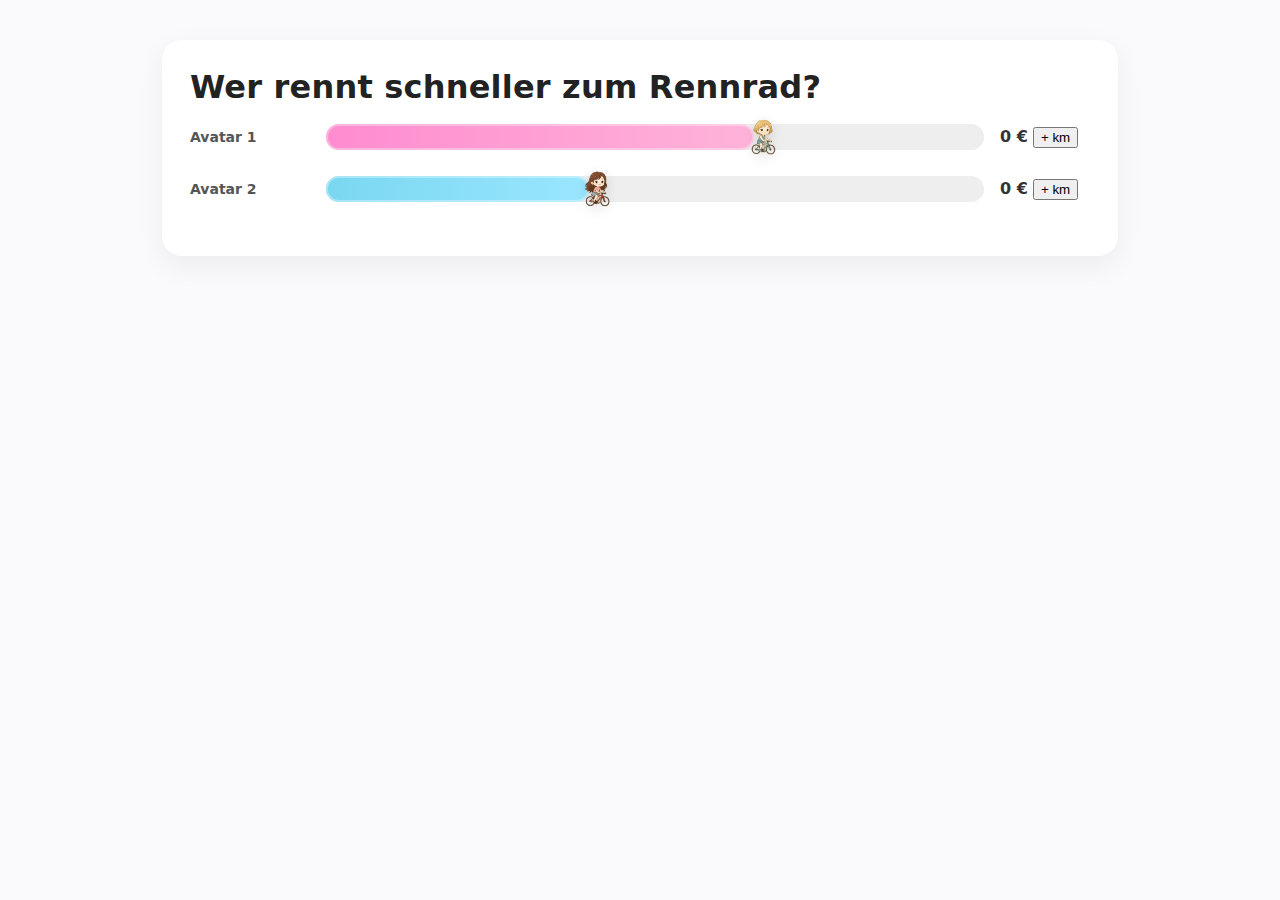
<file: progressTracker.html>
<!DOCTYPE html>
<html lang="en">
<head>
    <meta charset="UTF-8">
    <title>Track the progress</title>
    <link rel="stylesheet" type="text/css" href="style.css">
</head>

<body>
    <div class="card">
        <h1>Wer rennt schneller zum Rennrad?</h1>
    
        <div class="row">
          <div class="label">Avatar 1</div>
          <div class="progress" aria-label="Fortschritt 1">
            <div class="fill fill-1" id="fill1" style="width: 65%">
              <img class="avatar" src="resources/girl_blonde_hair.png" alt="Avatar 1" />
            </div>
          </div>
          <div>
            <span class="percent" id="p1">0 €</span>
            <button onclick="addKm(1)">+ km</button>
          </div>
        </div>
    
        <div class="row">
          <div class="label">Avatar 2</div>
          <div class="progress" aria-label="Fortschritt 2">
            <div class="fill fill-2" id="fill2" style="width: 40%">
              <img class="avatar" src="resources/girl_brown_hair.png" alt="Avatar 2" />
            </div>
          </div>
          <div>
            <span class="percent" id="p2">0 €</span>
            <button onclick="addKm(2)">+ km</button>
          </div>
        </div>
      </div>
    
      <script>
        // const r1 = document.getElementById('r1');
        // const r2 = document.getElementById('r2');
        // const f1 = document.getElementById('fill1');
        // const f2 = document.getElementById('fill2');
        // const p1 = document.getElementById('p1');
        // const p2 = document.getElementById('p2');
    
        // function update(fill, percentEl, value) {
        //   const v = Math.max(0, Math.min(100, Number(value)||0));
        //   fill.style.width = v + '%';
        //   percentEl.textContent = v + '%';
        // }
    
        // r1.addEventListener('input', e => update(f1, p1, e.target.value));
        // r2.addEventListener('input', e => update(f2, p2, e.target.value));

        const moneyGoal = 1500;
        const moneyPerKm = 2.5;
        let km1 = 0, km2 = 0;

        function updateBar(id, km) {
        const percent = Math.min(100, (km*moneyPerKm/moneyGoal)*100);
        document.getElementById("fill"+id).style.width = percent + "%";
        document.getElementById("p"+id).textContent = km*moneyPerKm + " €";
        }

        function addKm(id) {
        const input = prompt("Wie viele Kilometer hinzufügen?");
        const value = parseFloat(input);
        if (!isNaN(value) && value > 0) {
            if (id === 1) { km1 += value; updateBar(1, km1); }
            if (id === 2) { km2 += value; updateBar(2, km2); }
        }
        }
      </script>
</html>
</file>
<file: style.css>
:root {
    --bar-height: 26px;
    --radius: 999px;
    --gap: 28px;
  }
  body {
    font-family: ui-sans-serif, system-ui, -apple-system, Segoe UI, Roboto, Helvetica, Arial;
    background: #faf9fb;
    color: #222;
    margin: 0;
    padding: 40px 20px 40px 20px;
    display: grid;
    place-items: center;
  }
  .card {
    width: min(900px, 92vw);
    background: #fff;
    padding: 28px;
    border-radius: 20px;
    box-shadow: 0 10px 30px rgba(0,0,0,.06);
  }
  h1 {
    margin: 0 0 18px;
    font-weight: 800;
    letter-spacing: .2px;
  }
  .row {
    display: grid;
    grid-template-columns: 120px 1fr 90px;
    gap: 16px;
    align-items: center;
    margin: 18px 0 26px;
  }
  .label { font-weight: 700; font-size: 14px; color: #555 }

  .progress {
    position: relative;
    width: 100%;
    height: var(--bar-height);
    background: #eee;
    border-radius: var(--radius);
    overflow: visible;
  }
  .fill {
    position: relative;
    height: 100%;
    width: 0%;
    border-radius: var(--radius);
    display: grid;
    align-items: center;
    transition: width .6s ease;
    box-shadow: inset 0 0 0 2px rgba(255,255,255,.35);
  }
  .fill-1 { background: linear-gradient(90deg, #ff8ccf, #ffb3d9); }
  .fill-2 { background: linear-gradient(90deg, #7ad7f0, #9ae6ff); }

  .avatar {
    position: absolute;
    right: calc(-1 * (var(--gap) - 6px));
    top: 50%;
    transform: translateY(-50%);
    height: calc(var(--bar-height) + 12px);
    width: auto;
    filter: drop-shadow(0 3px 6px rgba(0,0,0,.12));
    pointer-events: none;
    user-select: none;
  }

  .percent {
    font-variant-numeric: tabular-nums;
    text-align: right;
    font-weight: 700;
    color: #333;
  }

  input[type="range"] {
    width: 100%;
    -webkit-appearance: none;
    appearance: none;
    height: 6px;
    border-radius: 999px;
    background: #e9e9ee;
    outline: none;
  }
  input[type="range"]::-webkit-slider-thumb {
    -webkit-appearance: none;
    appearance: none;
    width: 18px; height: 18px;
    border-radius: 50%; background: #222;
    box-shadow: 0 2px 6px rgba(0,0,0,.2);
    cursor: pointer;
  }
  input[type="range"]::-moz-range-thumb {
    width: 18px; height: 18px; border: none; border-radius: 50%; background: #222; cursor: pointer;
  }

  .hint { color: #666; font-size: 12px; margin-top: 10px }
</file>
